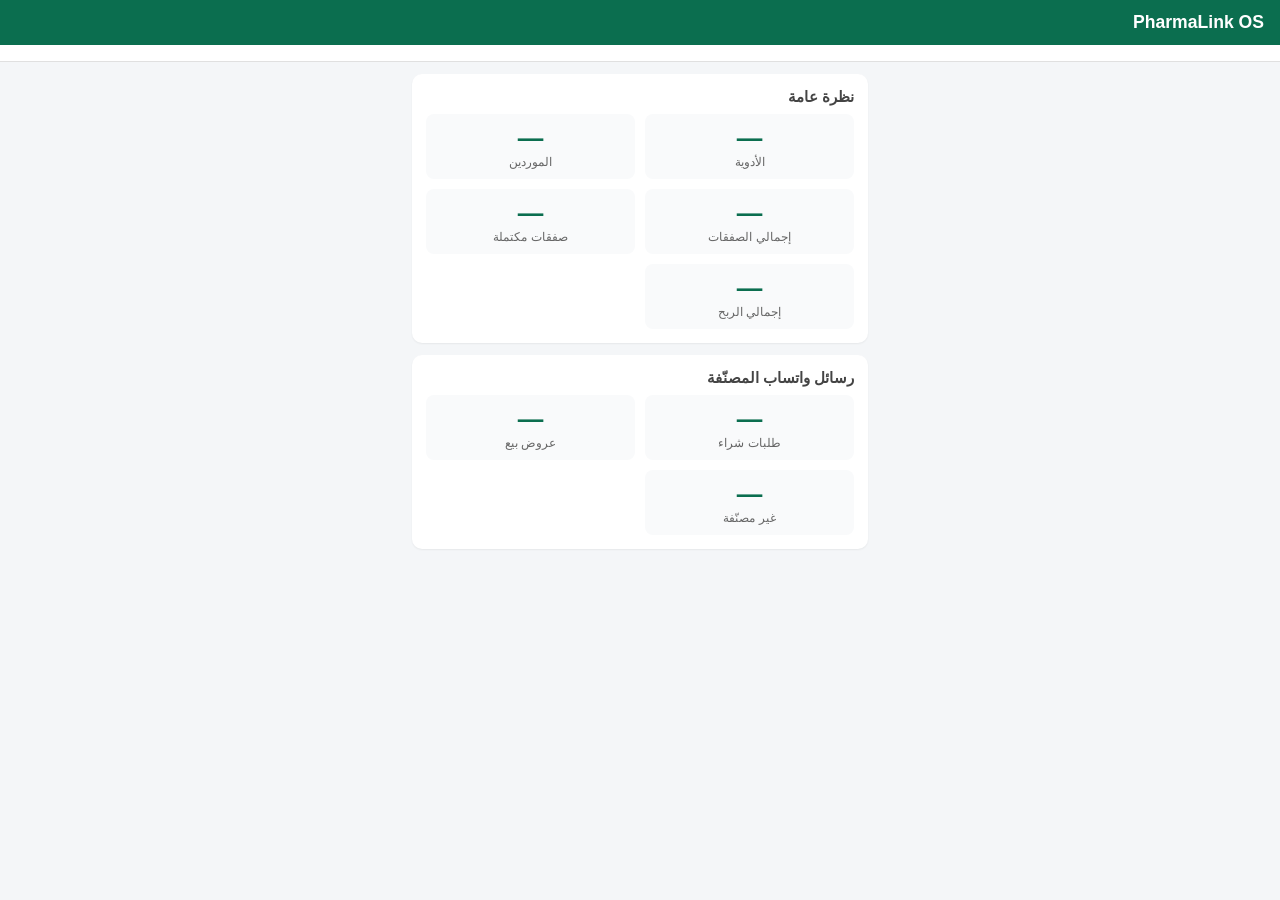
<file: index.html>
<!DOCTYPE html>
<html lang="ar" dir="rtl">
<head>
  <meta charset="UTF-8" />
  <meta name="viewport" content="width=device-width, initial-scale=1.0" />
  <title>PharmaLink OS</title>
  <meta http-equiv="refresh" content="0; url=src/ui/dashboard.html" />
  <style>
    body {
      font-family: -apple-system, "Segoe UI", Tahoma, Arial, sans-serif;
      display: flex;
      align-items: center;
      justify-content: center;
      height: 100vh;
      margin: 0;
      background: #f4f6f8;
      color: #1a1a1a;
      direction: rtl;
    }
    a {
      color: #0b6e4f;
      font-weight: bold;
    }
  </style>
</head>
<body>
  <p>
    جاري فتح PharmaLink OS...
    إذا لم يتم التحويل تلقائيًا،
    <a href="src/ui/dashboard.html">اضغط هنا</a>.
  </p>
</body>
</html>
</file>
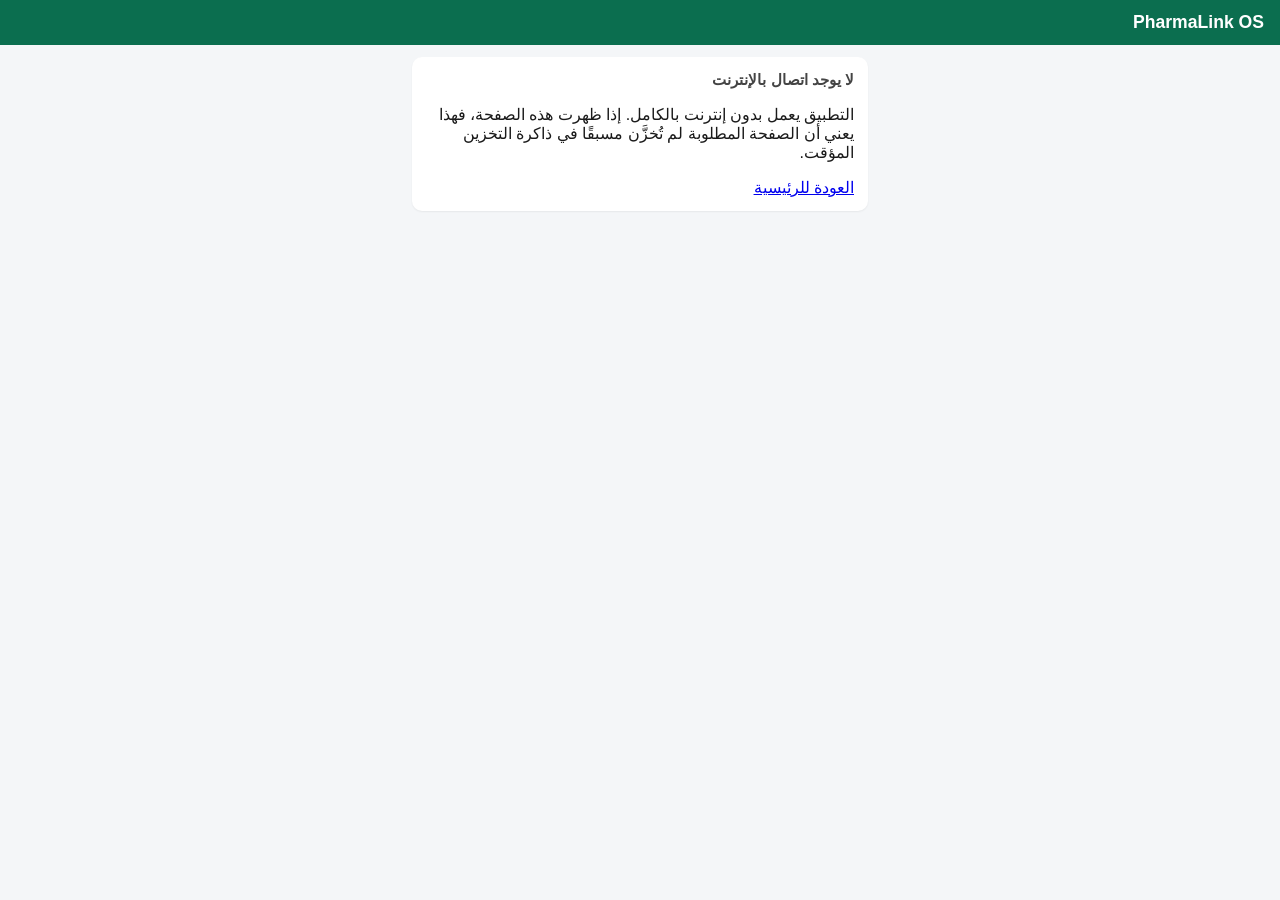
<file: offline.html>
<!DOCTYPE html>
<html lang="ar" dir="rtl">
<head>
  <meta charset="UTF-8" />
  <meta name="viewport" content="width=device-width, initial-scale=1.0" />
  <title>PharmaLink — غير متصل</title>
  <link rel="stylesheet" href="./src/ui/styles.css" />
</head>
<body>
  <header class="app-header">
    <h1>PharmaLink OS</h1>
  </header>
  <main>
    <section class="card">
      <h2>لا يوجد اتصال بالإنترنت</h2>
      <p>التطبيق يعمل بدون إنترنت بالكامل. إذا ظهرت هذه الصفحة، فهذا يعني أن الصفحة المطلوبة لم تُخزَّن مسبقًا في ذاكرة التخزين المؤقت.</p>
      <a href="./src/ui/dashboard.html" class="primary-btn">العودة للرئيسية</a>
    </section>
  </main>
</body>
</html>
</file>
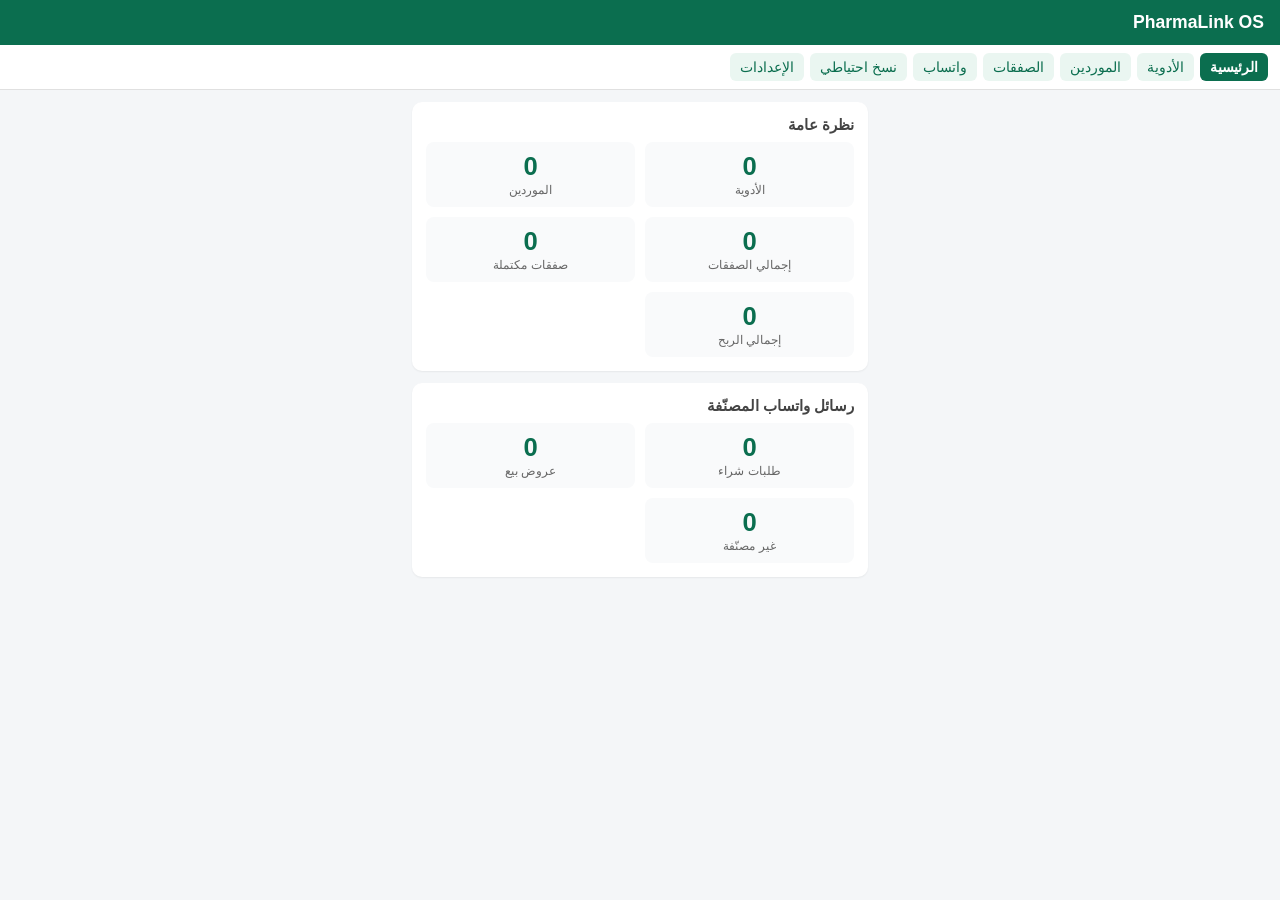
<file: src/ui/dashboard.html>
<!DOCTYPE html>
<html lang="ar" dir="rtl">
<head>
  <meta charset="UTF-8" />
  <meta name="viewport" content="width=device-width, initial-scale=1.0" />
  <title>PharmaLink — الرئيسية</title>
  <link rel="stylesheet" href="styles.css" />
</head>
<body>
  <header class="app-header">
    <h1>PharmaLink OS</h1>
  </header>
  <nav class="app-nav" id="app-nav"></nav>

  <main>
    <div id="dashboard-status"></div>

    <section class="card">
      <h2>نظرة عامة</h2>
      <div class="stat-grid">
        <div class="stat">
          <div class="value" id="stat-medicines">—</div>
          <div class="label">الأدوية</div>
        </div>
        <div class="stat">
          <div class="value" id="stat-suppliers">—</div>
          <div class="label">الموردين</div>
        </div>
        <div class="stat">
          <div class="value" id="stat-deals">—</div>
          <div class="label">إجمالي الصفقات</div>
        </div>
        <div class="stat">
          <div class="value" id="stat-completed-deals">—</div>
          <div class="label">صفقات مكتملة</div>
        </div>
        <div class="stat">
          <div class="value" id="stat-profit">—</div>
          <div class="label">إجمالي الربح</div>
        </div>
      </div>
    </section>

    <section class="card">
      <h2>رسائل واتساب المصنّفة</h2>
      <div class="stat-grid">
        <div class="stat">
          <div class="value" id="stat-whatsapp-buy">—</div>
          <div class="label">طلبات شراء</div>
        </div>
        <div class="stat">
          <div class="value" id="stat-whatsapp-sell">—</div>
          <div class="label">عروض بيع</div>
        </div>
        <div class="stat">
          <div class="value" id="stat-whatsapp-unknown">—</div>
          <div class="label">غير مصنّفة</div>
        </div>
      </div>
    </section>
  </main>

  <script type="module" src="dashboard.js"></script>
</body>
</html>
</file>
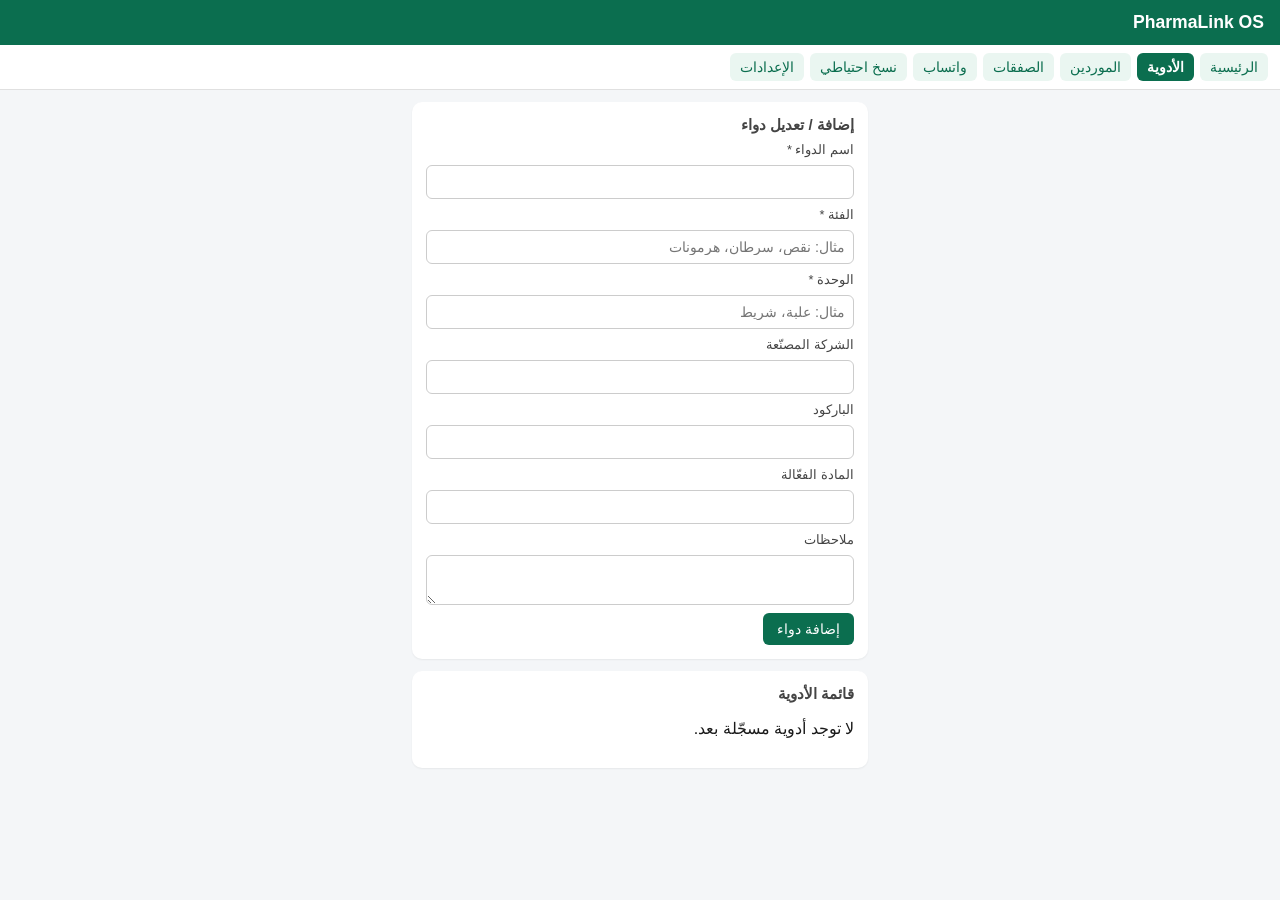
<file: src/ui/medicines.html>
<!DOCTYPE html>
<html lang="ar" dir="rtl">
<head>
  <meta charset="UTF-8" />
  <meta name="viewport" content="width=device-width, initial-scale=1.0" />
  <title>PharmaLink — الأدوية</title>
  <link rel="stylesheet" href="styles.css" />
</head>
<body>
  <header class="app-header">
    <h1>PharmaLink OS</h1>
  </header>
  <nav class="app-nav" id="app-nav"></nav>

  <main>
    <div id="medicines-status"></div>

    <section class="card">
      <h2>إضافة / تعديل دواء</h2>
      <form id="medicine-form" class="form-grid">
        <label for="name">اسم الدواء *</label>
        <input type="text" id="name" name="name" required />

        <label for="category">الفئة *</label>
        <input type="text" id="category" name="category" placeholder="مثال: نقص، سرطان، هرمونات" required />

        <label for="unit">الوحدة *</label>
        <input type="text" id="unit" name="unit" placeholder="مثال: علبة، شريط" required />

        <label for="company">الشركة المصنّعة</label>
        <input type="text" id="company" name="company" />

        <label for="barcode">الباركود</label>
        <input type="text" id="barcode" name="barcode" />

        <label for="activeIngredient">المادة الفعّالة</label>
        <input type="text" id="activeIngredient" name="activeIngredient" />

        <label for="notes">ملاحظات</label>
        <textarea id="notes" name="notes" rows="2"></textarea>

        <div>
          <button type="submit" class="primary-btn">إضافة دواء</button>
          <button type="button" class="secondary-btn" data-action="cancel-edit" hidden>إلغاء التعديل</button>
        </div>
      </form>
    </section>

    <section class="card">
      <h2>قائمة الأدوية</h2>
      <div id="medicines-table-container"></div>
    </section>
  </main>

  <script type="module" src="medicines.js"></script>
</body>
</html>
</file>
<file: src/ui/styles.css>
/* src/ui/styles.css
   PharmaLink OS — Shared UI Styles (V1)
   Plain CSS only. Mobile-first (target device: low-end Android, small screen). */

* {
  box-sizing: border-box;
}

body {
  margin: 0;
  font-family: -apple-system, "Segoe UI", Tahoma, Arial, sans-serif;
  background: #f4f6f8;
  color: #1a1a1a;
  direction: rtl;
}

header.app-header {
  background: #0b6e4f;
  color: #fff;
  padding: 12px 16px;
}

header.app-header h1 {
  margin: 0;
  font-size: 1.1rem;
}

nav.app-nav {
  display: flex;
  flex-wrap: wrap;
  gap: 6px;
  padding: 8px 12px;
  background: #ffffff;
  border-bottom: 1px solid #e0e0e0;
}

nav.app-nav a {
  text-decoration: none;
  color: #0b6e4f;
  font-size: 0.85rem;
  padding: 6px 10px;
  border-radius: 6px;
  background: #eaf6f1;
}

nav.app-nav a[aria-current="page"] {
  background: #0b6e4f;
  color: #fff;
  font-weight: bold;
}

main {
  padding: 12px;
  max-width: 480px;
  margin: 0 auto;
}

.card {
  background: #fff;
  border-radius: 10px;
  padding: 14px;
  margin-bottom: 12px;
  box-shadow: 0 1px 2px rgba(0, 0, 0, 0.06);
}

.card h2 {
  margin: 0 0 8px;
  font-size: 0.95rem;
  color: #444;
}

.stat-grid {
  display: grid;
  grid-template-columns: 1fr 1fr;
  gap: 10px;
}

.stat {
  background: #f9fafb;
  border-radius: 8px;
  padding: 10px;
  text-align: center;
}

.stat .value {
  font-size: 1.6rem;
  font-weight: bold;
  color: #0b6e4f;
}

.stat .label {
  font-size: 0.75rem;
  color: #666;
  margin-top: 2px;
}

.status-message {
  font-size: 0.85rem;
  padding: 8px;
  border-radius: 6px;
  margin-bottom: 10px;
}

.status-message.loading {
  background: #fff8e1;
  color: #8a6d00;
}

.status-message.error {
  background: #fdecea;
  color: #b3261e;
}

table.data-table {
  width: 100%;
  border-collapse: collapse;
  font-size: 0.85rem;
}

table.data-table th,
table.data-table td {
  text-align: right;
  padding: 6px 4px;
  border-bottom: 1px solid #eee;
}

button.primary-btn {
  background: #0b6e4f;
  color: #fff;
  border: none;
  border-radius: 6px;
  padding: 8px 14px;
  font-size: 0.85rem;
}

button.secondary-btn {
  background: #eee;
  color: #333;
  border: none;
  border-radius: 6px;
  padding: 8px 14px;
  font-size: 0.85rem;
}

form.form-grid {
  display: flex;
  flex-direction: column;
  gap: 8px;
}

form.form-grid label {
  font-size: 0.8rem;
  color: #444;
}

form.form-grid input,
form.form-grid select,
form.form-grid textarea {
  width: 100%;
  padding: 8px;
  border: 1px solid #ccc;
  border-radius: 6px;
  font-size: 0.9rem;
}

.error-text {
  color: #b3261e;
  font-size: 0.78rem;
}
</file>
